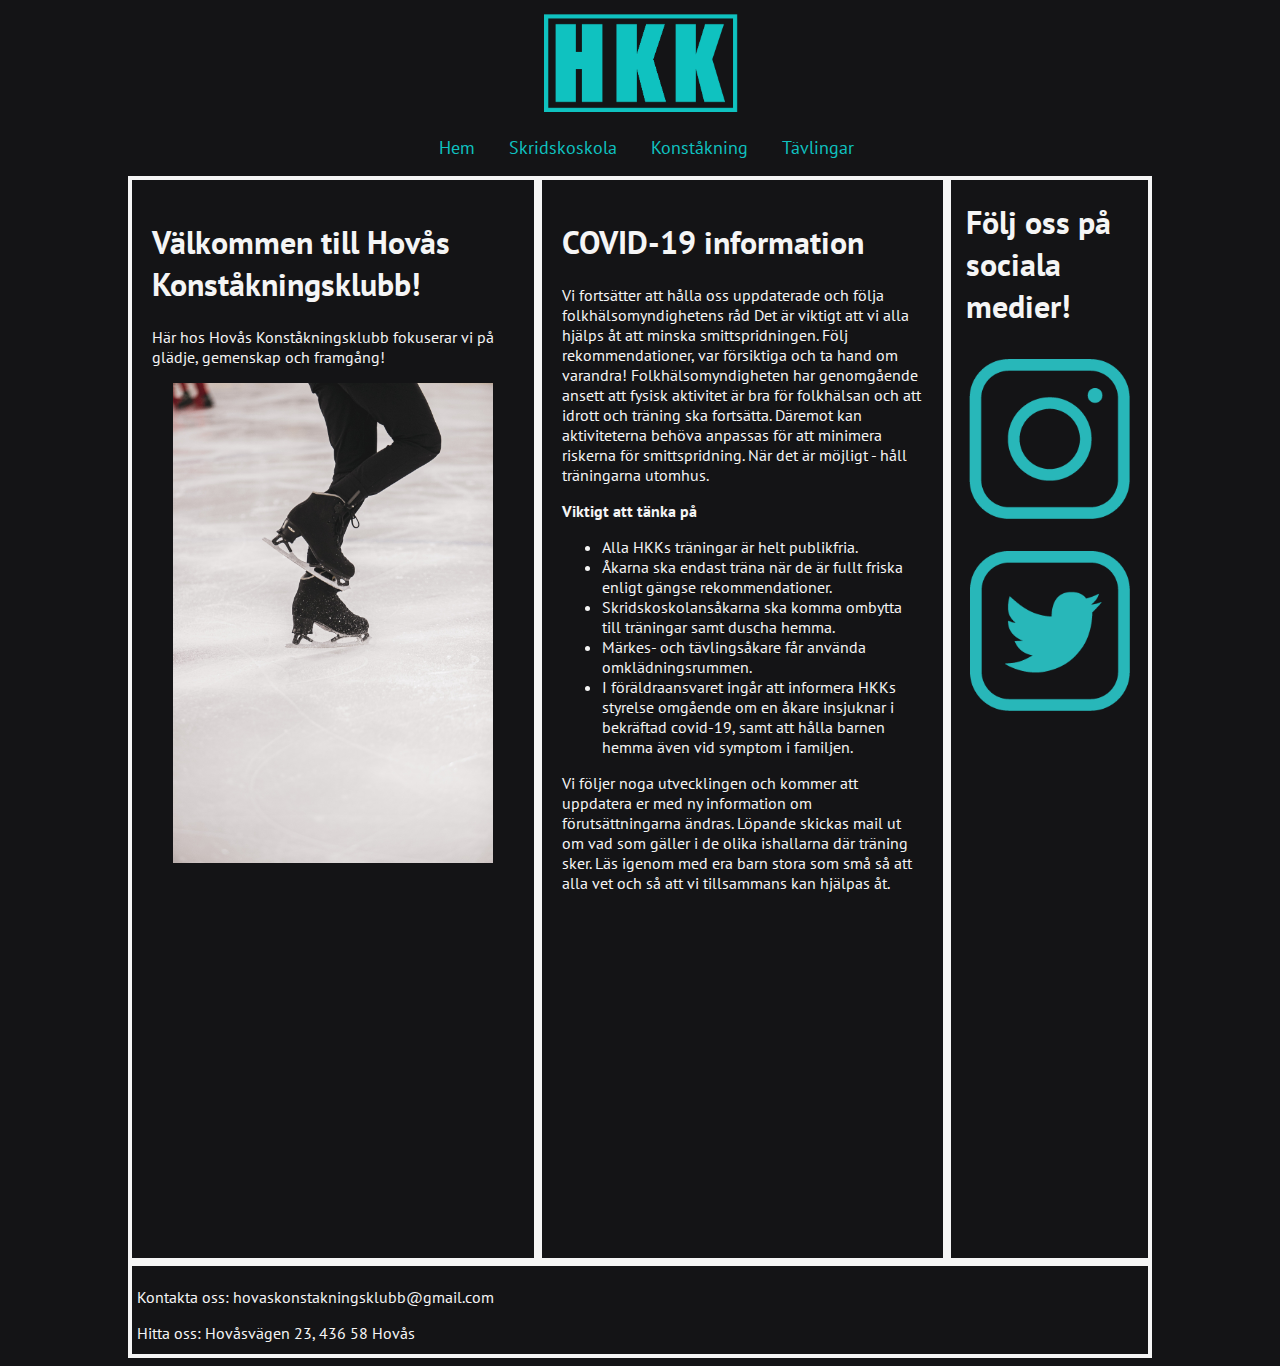
<file: index.html>
<!DOCTYPE html>
<html lang="en">
<head>
    <meta charset="UTF-8">
    <meta name="viewport" content="width=device-width, initial-scale=1.0">
    <meta http-equiv="X-UA-Compatible" content="ie=edge">
    <title>HKK</title>
    <link rel="stylesheet" href="css/style.css">
    <style>
       @import url('https://fonts.googleapis.com/css2?family=PT+Sans&display=swap');
        </style>
</head>
<body>

<div id="wrapper4"> 
    <header> 
        <div><img id="logga" src="img/logga.png" alt="logga"></div>
    </header>
    <nav>
        <ul class="navlinks navActive">
             <a href="#"><li>Hem</li></a>
             <a href="sks.html"><li>Skridskoskola</li></a>
             <a href="konstakning.html"><li>Konståkning</li></a>
             <a href="tavlingar.html"><li>Tävlingar</li></a>
        </ul>

        <div class="burger">
            <div class="line1"></div>
            <div class="line2"></div>
            <div class="line3"></div>
        </div>
    </nav>
    <section id="sec1">
        <h1>Välkommen till Hovås Konståkningsklubb!</h1>
       <p>Här hos Hovås Konståkningsklubb fokuserar vi på glädje, gemenskap och framgång!</p>
       <div><img id="skate" src="img/skate.jpg" alt="skate"></div>
    </section>
    <section id="sec2hem">
        <h1>COVID-19 information</h1>
        <p>Vi fortsätter att hålla oss uppdaterade och följa folkhälsomyndighetens råd
            Det är viktigt att vi alla hjälps åt att minska smittspridningen. Följ rekommendationer, var försiktiga och ta hand om varandra!
            Folkhälsomyndigheten har genomgående ansett att fysisk aktivitet är bra för folkhälsan och att idrott och träning ska fortsätta.
            Däremot kan aktiviteterna behöva anpassas för att minimera riskerna för smittspridning. När det är möjligt - håll träningarna utomhus.</p>
            <p><strong>Viktigt att tänka på</strong></p>
        <ul class="covid">
        <li>Alla HKKs träningar är helt publikfria.</li>
        <li>Åkarna ska endast träna när de är fullt friska enligt gängse rekommendationer.</li>
        <li>Skridskoskolansåkarna ska komma ombytta till träningar samt duscha hemma.</li>
        <li>Märkes- och tävlingsåkare får använda omklädningsrummen.</li> 
        <li>I föräldraansvaret ingår att informera HKKs styrelse omgående om en åkare insjuknar i bekräftad covid-19, samt att hålla barnen hemma även vid symptom i familjen.</li> 
        </ul>
        <p>Vi följer noga utvecklingen och kommer att uppdatera er med ny information om förutsättningarna ändras.
            Löpande skickas mail ut om vad som gäller i de olika ishallarna där träning sker.
            Läs igenom med era barn stora som små så att alla vet och så att vi tillsammans kan hjälpas åt.</p>
    </section>
    <section id="sec3">
        <h1>Följ oss på sociala medier!</h1>
        <img id="insta" src="img/Medier.png" alt="insta">
        <img id="twitt" src="img/medier2.png" alt="twitt">
    </section>
    <footer>
        <p>Kontakta oss: hovaskonstakningsklubb@gmail.com</p>
        <p>Hitta oss: Hovåsvägen 23, 436 58 Hovås</p>
    </footer>
</div>

<script src="js/script.js"></script>

</body>
</html>
</file>
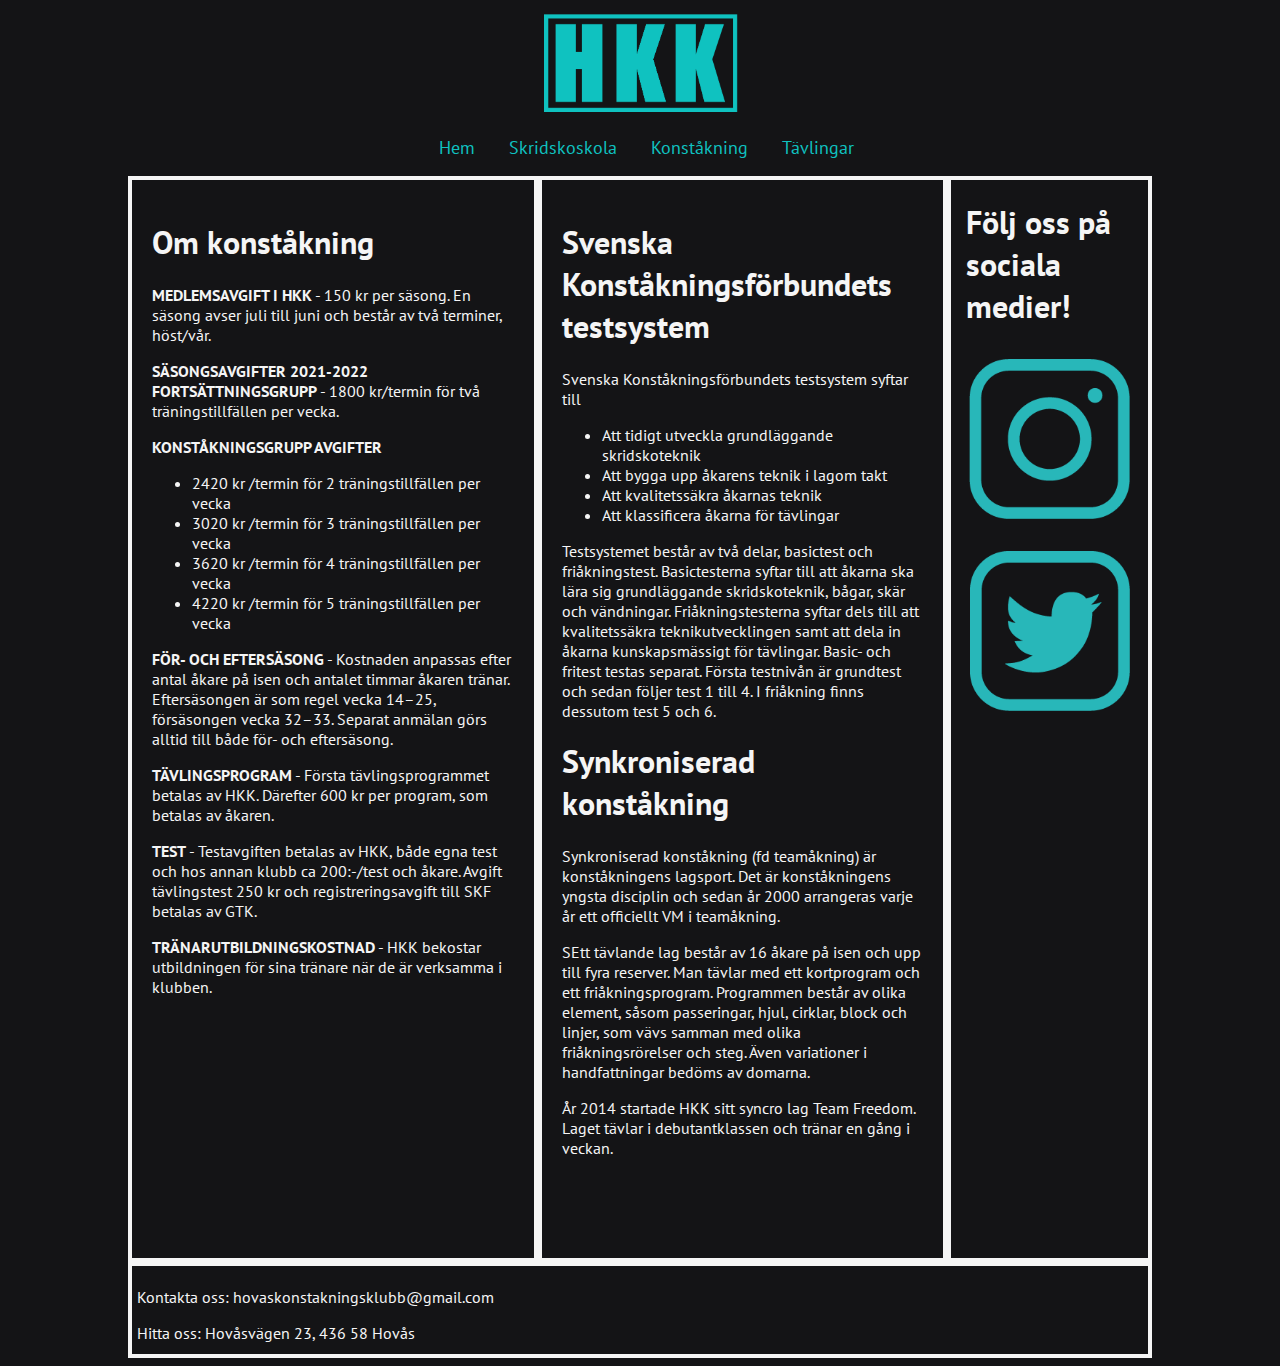
<file: konstakning.html>
<!DOCTYPE html>
<html lang="en">
<head>
    <meta charset="UTF-8">
    <meta name="viewport" content="width=device-width, initial-scale=1.0">
    <meta http-equiv="X-UA-Compatible" content="ie=edge">
    <title>HKK</title>
    <link rel="stylesheet" href="css/style.css">
    <style>
        @import url('https://fonts.googleapis.com/css2?family=PT+Sans&display=swap');
        </style>
</head>
<body>

<div id="wrapper"> 
    <header> 
        <div><img id="logga" src="img/logga.png" alt="logga"></div>
    </header>
    <nav>
        <ul class="navlinks navActive">
             <a href="index.html"><li>Hem</li></a>
             <a href="sks.html"><li>Skridskoskola</li></a>
             <a href="#"><li>Konståkning</li></a>
             <a href="tavlingar.html"><li>Tävlingar</li></a>
        </ul>

        <div class="burger">
            <div class="line1"></div>
            <div class="line2"></div>
            <div class="line3"></div>
        </div>
    </nav>
    <section id="sec1">
        <h1>Om konståkning</h1>
       <p><strong>MEDLEMSAVGIFT I HKK</strong> - 150 kr per säsong. En säsong avser juli till juni och består av två terminer, höst/vår.</p>
       <p><strong>SÄSONGSAVGIFTER 2021-2022 FORTSÄTTNINGSGRUPP</strong> - 1800 kr/termin för två träningstillfällen per vecka.</p>
       <p><strong>KONSTÅKNINGSGRUPP AVGIFTER</strong>
       <ul class="avgifter">
        <li>2420 kr /termin för 2 träningstillfällen per vecka</li>
        <li>3020 kr /termin för 3 träningstillfällen per vecka</li>
        <li>3620 kr /termin för 4 träningstillfällen per vecka</li> 
        <li>4220 kr /termin för 5 träningstillfällen per vecka</li> 
        </ul></p>
        <p><strong>FÖR- OCH EFTERSÄSONG</strong> - Kostnaden anpassas efter antal åkare på isen och antalet timmar åkaren tränar.
        Eftersäsongen är som regel vecka 14–25, försäsongen vecka 32–33. Separat anmälan görs alltid till både för- och eftersäsong. </p>
        <p><strong>TÄVLINGSPROGRAM</strong> - Första tävlingsprogrammet betalas av HKK. Därefter 600 kr per program, som betalas av åkaren.</p>
        <p><strong>TEST</strong> - Testavgiften betalas av HKK, både egna test och hos annan klubb ca 200:-/test och åkare. Avgift tävlingstest 250 kr och registreringsavgift till SKF betalas av GTK.</p>
        <p><strong>TRÄNARUTBILDNINGSKOSTNAD</strong> - HKK bekostar utbildningen för sina tränare när de är verksamma i klubben.</p>
    </section>
    <section id="sec2">
        <article id="sec2art1">
            <h1>Svenska Konståkningsförbundets testsystem</h1>
           <p> Svenska Konståkningsförbundets testsystem syftar till</p>
            <ul class="tester">
            <li>Att tidigt utveckla grundläggande skridskoteknik</li>
            <li>Att bygga upp åkarens teknik i lagom takt</li>
            <li>Att kvalitetssäkra åkarnas teknik</li> 
            <li>Att klassificera åkarna för tävlingar</li> 
            </ul>
            <p>Testsystemet består av två delar, basictest och friåkningstest. Basictesterna syftar till att åkarna ska 
            lära sig grundläggande skridskoteknik, bågar, skär och vändningar. Friåkningstesterna syftar dels till att 
            kvalitetssäkra teknikutvecklingen samt att dela in åkarna kunskapsmässigt för tävlingar. Basic- och fritest 
            testas separat. Första testnivån är grundtest och sedan följer test 1 till 4. I friåkning finns dessutom test 5 och 6.</p>
            </article>
            <article id="sec2art2">
                <h1>Synkroniserad konståkning</h1>
               <p>Synkroniserad konståkning (fd teamåkning) är konståkningens lagsport. Det är konståkningens yngsta disciplin 
                och sedan år 2000 arrangeras varje år ett officiellt VM i teamåkning.</p>
                <p>SEtt tävlande lag består av 16 åkare på isen och upp till fyra reserver. Man tävlar med ett kortprogram och ett 
                friåkningsprogram. Programmen består av olika element, såsom passeringar, hjul, cirklar, block och linjer, som vävs 
                samman med olika friåkningsrörelser och steg. Även variationer i handfattningar bedöms av domarna.</p>
                <p>År 2014 startade HKK sitt syncro lag Team Freedom. Laget tävlar i debutantklassen och tränar en gång i veckan. </p>
                </article>  
    </section>
    <section id="sec3">
        <h1>Följ oss på sociala medier!</h1>
        <img id="insta" src="img/Medier.png" alt="insta">
        <img id="twitt" src="img/medier2.png" alt="twitt">
    </section>
    <footer>
        <p>Kontakta oss: hovaskonstakningsklubb@gmail.com</p>
        <p>Hitta oss: Hovåsvägen 23, 436 58 Hovås</p>
    </footer>
</div>

<script src="js/script.js"></script>

</body>
</html>
</file>
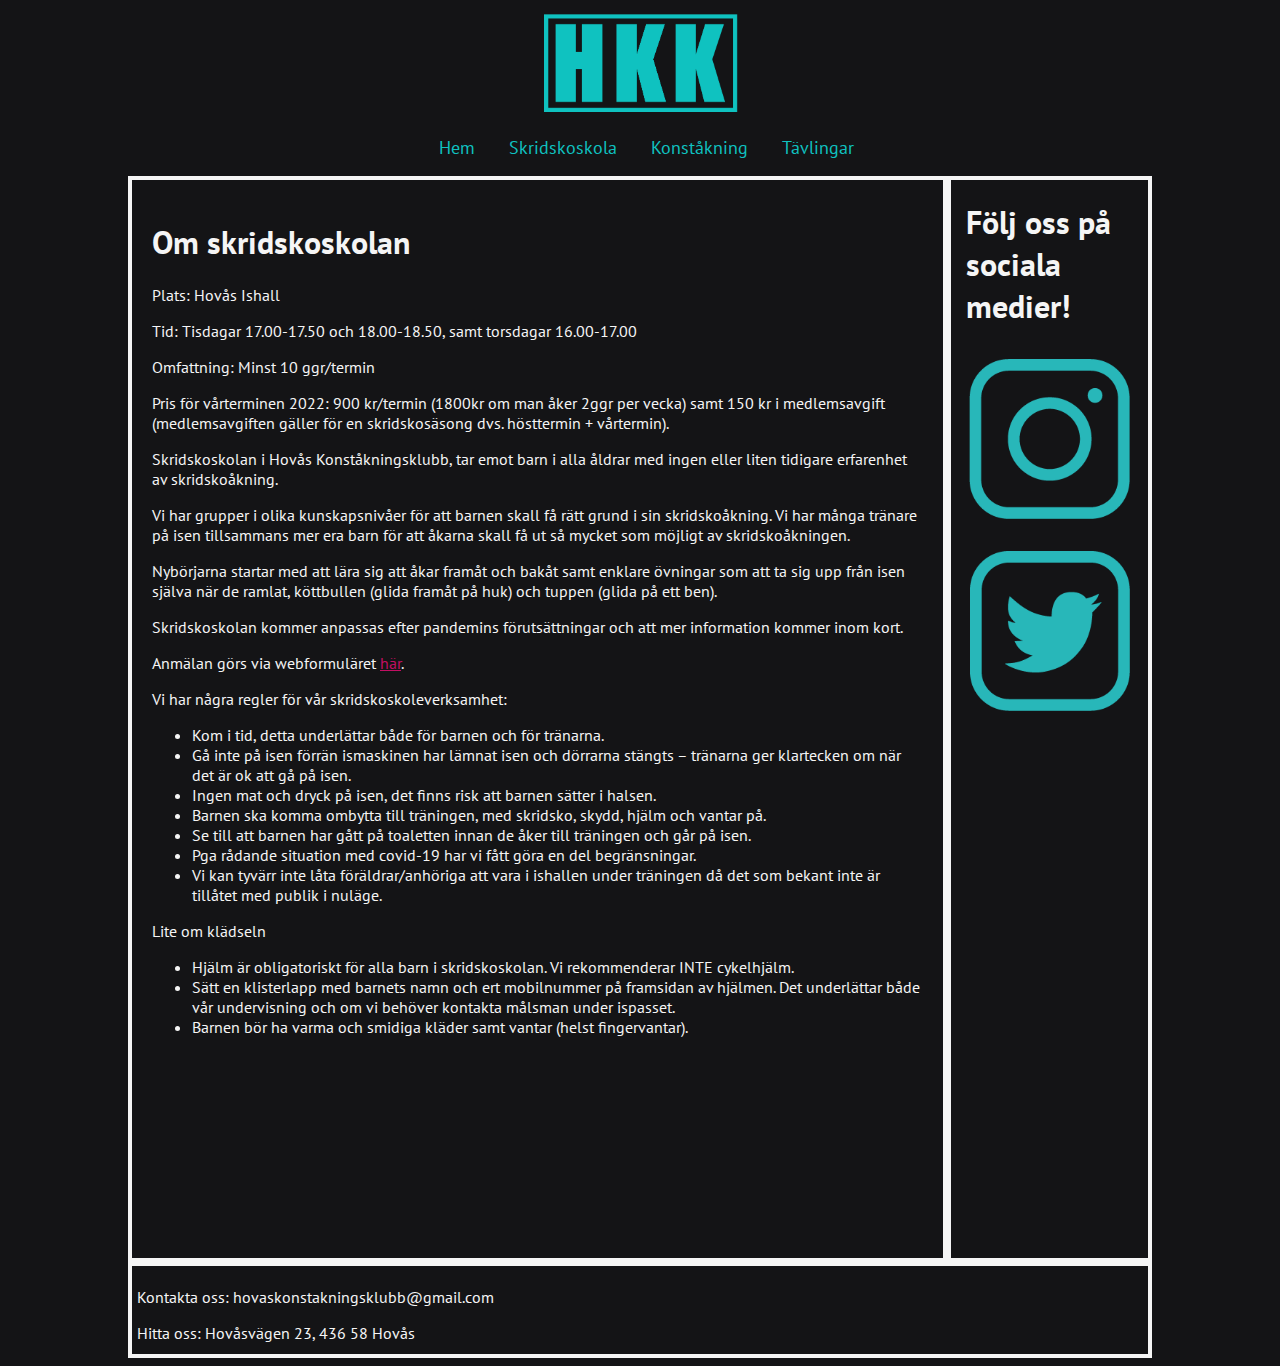
<file: sks.html>
<!DOCTYPE html>
<html lang="en">
<head>
    <meta charset="UTF-8">
    <meta name="viewport" content="width=device-width, initial-scale=1.0">
    <meta http-equiv="X-UA-Compatible" content="ie=edge">
    <title>HKK</title>
    <link rel="stylesheet" href="css/style.css">
    <style>
        @import url('https://fonts.googleapis.com/css2?family=PT+Sans&display=swap');
        </style>
</head>
<body>

<div id="wrapper2"> 
    <header> 
        <div><img id="logga" src="img/logga.png" alt="logga"></div>
    </header>
    <nav>
        <ul class="navlinks navActive">
            <a href="index.html"><li>Hem</li></a>
            <a href="#"><li>Skridskoskola</li></a>
            <a href="konstakning.html"><li>Konståkning</li></a>
            <a href="tavlingar.html"><li>Tävlingar</li></a>
       </ul>

       <div class="burger">
           <div class="line1"></div>
           <div class="line2"></div>
           <div class="line3"></div>
       </div>
    </nav>

    <section id="sec1">
        <h1>Om skridskoskolan</h1>
       <p>Plats: Hovås Ishall</p>

       <p>Tid:  Tisdagar 17.00-17.50 och 18.00-18.50, samt torsdagar 16.00-17.00<p>
        
        <p>Omfattning:  Minst 10 ggr/termin</p>
        
        <p>Pris för vårterminen 2022: 900 kr/termin (1800kr om man åker 2ggr per vecka) samt 150 kr i medlemsavgift (medlemsavgiften gäller för en skridskosäsong dvs. hösttermin + vårtermin).</p> 
        
        <p>Skridskoskolan i Hovås Konståkningsklubb, tar emot barn i alla åldrar med ingen eller liten tidigare erfarenhet av skridskoåkning.</p> 
        
        <p>Vi har grupper i olika kunskapsnivåer för att barnen skall få rätt grund i sin skridskoåkning. Vi har många tränare på isen tillsammans mer era barn för att åkarna skall få ut så mycket som möjligt av skridskoåkningen.</p>
        
        <p>Nybörjarna startar med att lära sig att åkar framåt och bakåt samt enklare övningar som att ta sig upp från isen själva när de ramlat, köttbullen (glida framåt på huk) och tuppen (glida på ett ben).</p>
        
        <p>Skridskoskolan kommer anpassas efter pandemins förutsättningar och att mer information kommer inom kort.</p>

        <p>Anmälan görs via webformuläret <span style="color: rgb(194, 15, 99)"><u>här</u></span>.</p>

        <p>Vi har några regler för vår skridskoskoleverksamhet:</p>
        <ul class="regler">
        <li>Kom i tid, detta underlättar både för barnen och för tränarna.</li>
        <li>Gå inte på isen förrän ismaskinen har lämnat isen och dörrarna stängts – tränarna ger klartecken om när det är ok att gå på isen.</li>
        <li>Ingen mat och dryck på isen, det finns risk att barnen sätter i halsen.</li>
        <li>Barnen ska komma ombytta till träningen, med skridsko, skydd, hjälm och vantar på.</li>
        <li>Se till att barnen har gått på toaletten innan de åker till träningen och går på isen.</li>
        <li>Pga rådande situation med covid-19 har vi fått göra en del begränsningar.</li>
        <li>Vi kan tyvärr inte låta föräldrar/anhöriga att vara i ishallen under träningen då det som bekant inte är tillåtet med publik i nuläge.</li>
        </ul> 

        <p>Lite om klädseln</p>
        <ul class="klädsel">
        <li>Hjälm är obligatoriskt för alla barn i skridskoskolan. Vi rekommenderar INTE cykelhjälm.</li>
        <li>Sätt en klisterlapp med barnets namn och ert mobilnummer på framsidan av hjälmen. Det underlättar både vår undervisning och om vi behöver kontakta målsman under ispasset.</li>
        <li>Barnen bör ha varma och smidiga kläder samt vantar (helst fingervantar).</li> 
        </ul>
       
    </section>
    <section id="sec3">
        <h1>Följ oss på sociala medier!</h1>
        <img id="insta" src="img/Medier.png" alt="insta">
        <img id="twitt" src="img/medier2.png" alt="twitt">
    </section>
    <footer>
        <p>Kontakta oss: hovaskonstakningsklubb@gmail.com</p>
        <p>Hitta oss: Hovåsvägen 23, 436 58 Hovås</p>
    </footer>
</div>

<script src="js/script.js"></script>

</body>
</html>
</file>
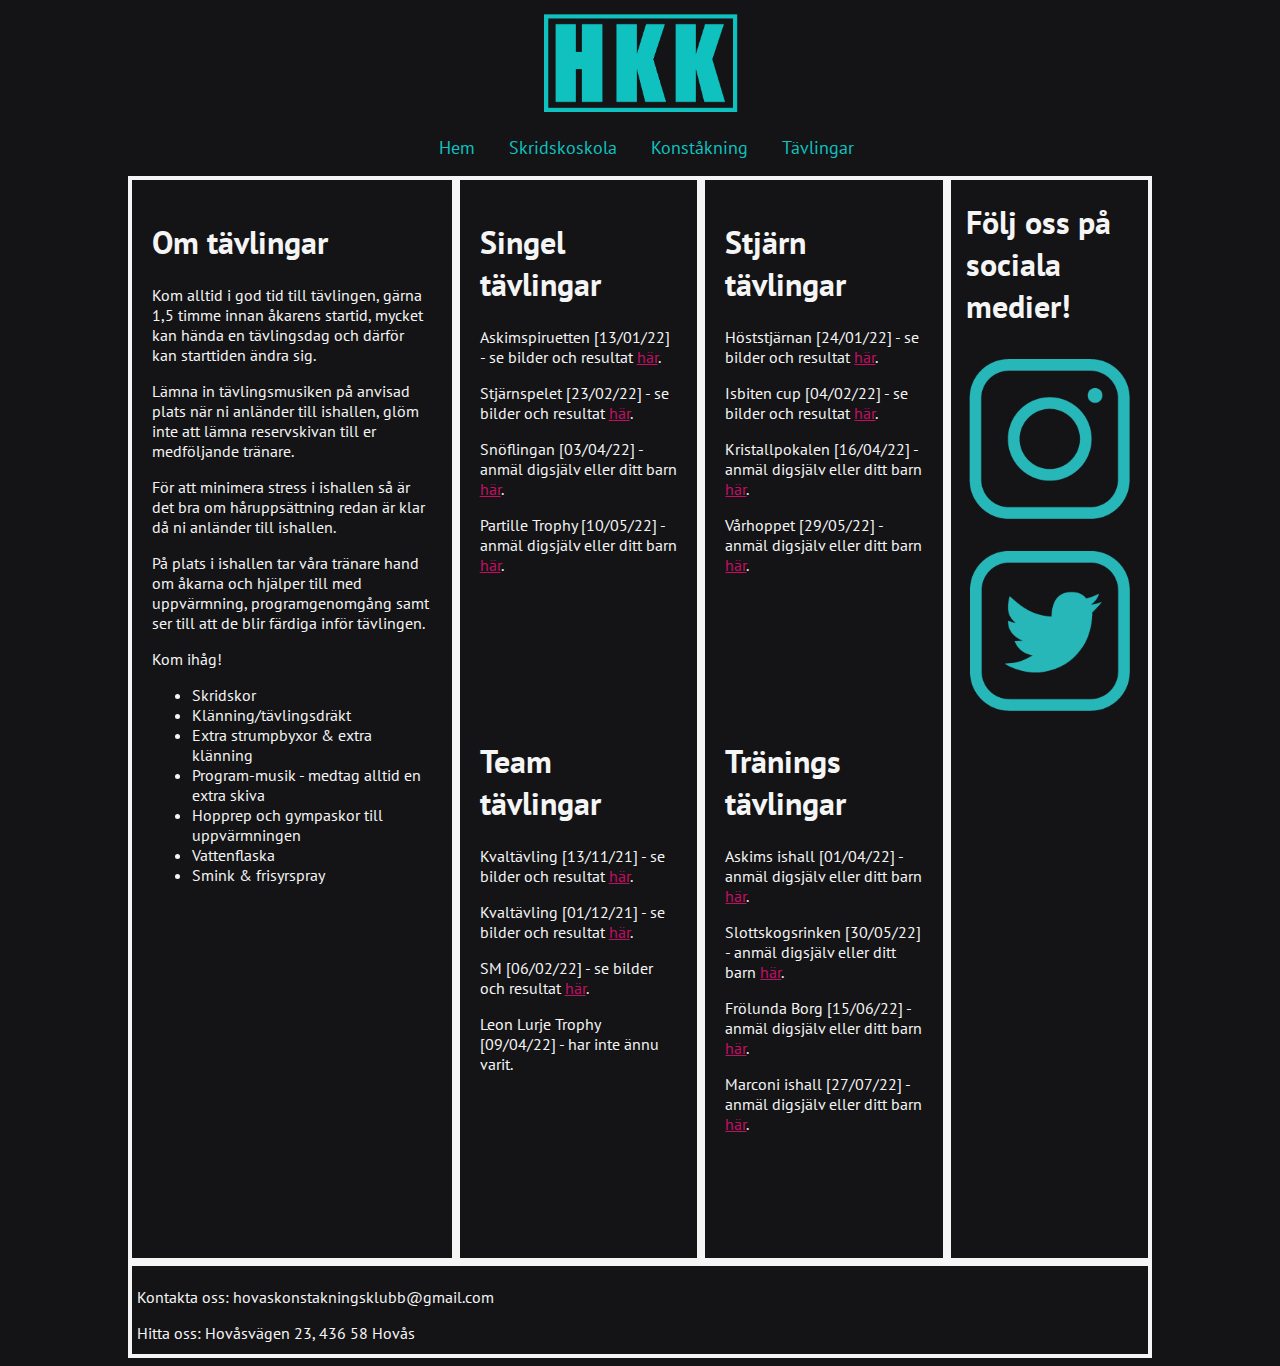
<file: tavlingar.html>
<!DOCTYPE html>
<html lang="en">
<head>
    <meta charset="UTF-8">
    <meta name="viewport" content="width=device-width, initial-scale=1.0">
    <meta http-equiv="X-UA-Compatible" content="ie=edge">
    <title>HKK</title>
    <link rel="stylesheet" href="css/style.css">
    <style>
       @import url('https://fonts.googleapis.com/css2?family=PT+Sans&display=swap');
        </style>
</head>
<body>

<div id="wrapper3">
    <header> 
        <div><img id="logga" src="img/logga.png" alt="logga"></div>
    </header>
    <nav>
        <ul class="navlinks navActive">
            <a href="index.html"><li>Hem</li></a>
            <a href="sks.html"><li>Skridskoskola</li></a>
            <a href="konstakning.html"><li>Konståkning</li></a>
            <a href="#"><li>Tävlingar</li></a>
       </ul>

       <div class="burger">
           <div class="line1"></div>
           <div class="line2"></div>
           <div class="line3"></div>
       </div>
    </nav>

    <section id="sec1">
        <h1>Om tävlingar</h1>
       <p>Kom alltid i god tid till tävlingen, gärna 1,5 timme innan åkarens startid, mycket kan hända en tävlingsdag och därför kan starttiden ändra sig.</p>

        <p>Lämna in tävlingsmusiken på anvisad plats när ni anländer till ishallen, glöm inte att lämna reservskivan till er medföljande tränare.</p>
        
       <p>För att minimera stress i ishallen så är det bra om håruppsättning redan är klar då ni anländer till ishallen.</p>
        
        <p>På plats i ishallen tar våra tränare hand om åkarna och hjälper till med uppvärmning, programgenomgång samt ser till att de blir färdiga inför tävlingen.</p>

        <p>Kom ihåg!</p>
        <ul class="komihag">
        <li>Skridskor</li>
        <li>Klänning/tävlingsdräkt</li>
        <li>Extra strumpbyxor & extra klänning</li> 
        <li>Program-musik - medtag alltid en extra skiva</li>
        <li>Hopprep och gympaskor till uppvärmningen</li>
        <li>Vattenflaska</li>
        <li>Smink & frisyrspray</li>
        </ul>
    </section>

    <section id="sec2">
        <article id="sec2art1">
        <h1>Singel tävlingar</h1>
       <p>Askimspiruetten [13/01/22] - se bilder och resultat <span style="color: rgb(194, 15, 99)"><u>här</u></span>.</p>
       <p>Stjärnspelet [23/02/22] - se bilder och resultat <span style="color: rgb(194, 15, 99)"><u>här</u></span>.</p>
       <p>Snöflingan [03/04/22] - anmäl digsjälv eller ditt barn <span style="color: rgb(194, 15, 99)"><u>här</u></span>.</p>
       <p>Partille Trophy [10/05/22] - anmäl digsjälv eller ditt barn <span style="color: rgb(194, 15, 99)"><u>här</u></span>.</p>
        </article>
        <article id="sec2art2">
            <h1>Team tävlingar</h1>
        <p>Kvaltävling [13/11/21] - se bilder och resultat <span style="color: rgb(194, 15, 99)"><u>här</u></span>.</p>
       <p>Kvaltävling [01/12/21] - se bilder och resultat <span style="color: rgb(194, 15, 99)"><u>här</u></span>.</p>
       <p>SM [06/02/22] - se bilder och resultat <span style="color: rgb(194, 15, 99)"><u>här</u></span>.</p>
       <p>Leon Lurje Trophy [09/04/22] - har inte ännu varit.</p>
            </article>  
    </section>

    <section id="sec4">
        <article id="sec4art1">
            <h1>Stjärn tävlingar</h1>
            <p>Höststjärnan [24/01/22] - se bilder och resultat <span style="color: rgb(194, 15, 99)"><u>här</u></span>.</p>
            <p>Isbiten cup [04/02/22] - se bilder och resultat <span style="color: rgb(194, 15, 99)"><u>här</u></span>.</p>
            <p>Kristallpokalen [16/04/22] - anmäl digsjälv eller ditt barn <span style="color: rgb(194, 15, 99)"><u>här</u></span>.</p>
            <p>Vårhoppet [29/05/22] - anmäl digsjälv eller ditt barn <span style="color: rgb(194, 15, 99)"><u>här</u></span>.</p>
            </article>
            <article id="sec4art2">
                <h1>Tränings tävlingar</h1>
             <p>Askims ishall [01/04/22] - anmäl digsjälv eller ditt barn <span style="color: rgb(194, 15, 99)"><u>här</u></span>.</p>
             <p>Slottskogsrinken [30/05/22] - anmäl digsjälv eller ditt barn <span style="color: rgb(194, 15, 99)"><u>här</u></span>.</p>
             <p>Frölunda Borg [15/06/22] - anmäl digsjälv eller ditt barn <span style="color: rgb(194, 15, 99)"><u>här</u></span>.</p>
             <p>Marconi ishall [27/07/22] - anmäl digsjälv eller ditt barn <span style="color: rgb(194, 15, 99)"><u>här</u></span>.</p>
                </article>
    </section>

    <section id="sec3">
        <h1>Följ oss på sociala medier!</h1>
        <img id="insta" src="img/Medier.png" alt="insta">
        <img id="twitt" src="img/medier2.png" alt="twitt">
    </section>

    <footer>
        <p>Kontakta oss: hovaskonstakningsklubb@gmail.com</p>
        <p>Hitta oss: Hovåsvägen 23, 436 58 Hovås</p>
    </footer>

</div>

<script src="js/script.js"></script>

</body>
</html>
</file>
<file: css/style.css>
body {
    background-color: rgb(20, 20, 22);
    font-family: "PT Sans";
}

    #wrapper {
        display: grid;
        width: 80vw;
        min-height: 150vh;
        margin: auto;
        grid-template-areas: 
        'hd hd hd'
        'nv nv nv'
        'sc1 sc2 sc3'
        'ft ft ft';
        grid-template-columns: 1fr 1fr 0.5fr;
        grid-template-rows: 7rem 3.5rem auto 6rem;
    }

    #wrapper2 {
        display: grid;
        width: 80vw;
        min-height: 150vh;
        margin: auto;
        grid-template-areas: 
        'hd hd'
        'nv nv'
        'sc1 sc3'
        'ft ft';
        grid-template-columns: 2fr 0.5fr;
        grid-template-rows: 7rem 3.5rem auto 6rem;
    }

    #wrapper3 {
        display: grid;
        width: 80vw;
        min-height: 150vh;
        margin: auto;
        grid-template-areas: 
        'hd hd hd hd'
        'nv nv nv nv'
        'sc1 sc2 sc4 sc3'
        'ft ft ft ft';
        grid-template-columns: 0.8fr 0.6fr 0.6fr 0.5fr;
        grid-template-rows: 7rem 3.5rem auto 6rem;
    }

    #wrapper4 {
        display: grid;
        width: 80vw;
        min-height: 150vh;
        margin: auto;
        grid-template-areas: 
        'hd hd hd'
        'nv nv nv'
        'sc1 sc2 sc3'
        'ft ft ft';
        grid-template-columns: 1fr 1fr 0.5fr;
        grid-template-rows: 7rem 3.5rem auto 6rem;
    }

    header {
        display: grid;
        grid-area: hd;
        background-color: rgb(20, 20, 22);
    }
    
    #logga {
        display: grid;
        width: 13rem;
        margin: auto;
    }

    #skate{
        height: 30rem;
        margin-left: auto;
        margin-right: auto;
        display: block;
    }

    nav {
        display: grid;
        grid-area: nv;
        background-color: rgb(20, 20, 22);
    }

    nav ul{
        list-style-type: none;
        margin: auto;
        padding-right: 28px;
    }

    nav ul a{
        display: inline-block;
        padding: 15px;
        text-decoration: none;
        color: rgb(15, 194, 192);
        transition: 0.3s ease-in;
        border-radius: 5px;
        font-size: 18px;
    }

    nav ul a:hover{
        background-color: rgb(194, 15, 99);
        color: white;
        border-radius: 25px;
    }

    #sec1 {
        grid-area: sc1;
        background-color: rgb(20, 20, 22);
        border: solid 4px rgb(245, 245, 245);
        padding: 20px;
    }

    #sec1 h1 {
        color: rgb(245, 245, 245);
    }

    #sec1 p {
        color: rgb(245, 245, 245);
    }

    #sec1 ul {
        color: rgb(245, 245, 245);
    }

    #sec2 {
        display: grid;
        grid-area: sc2;
        background-color: rgb(20, 20, 22);
        border: solid 4px rgb(245, 245, 245);
        grid-template-areas:
        's2a1'
        's2a2';
        grid-template-rows: 50% 50%;
        padding: 20px;
    }

    #sec2 h1 {
        color: rgb(245, 245, 245);
    }

    #sec2 p {
        color: rgb(245, 245, 245);
    }

    #sec2 ul {
        color: rgb(245, 245, 245);
    }

    #sec2art1 {
        grid-area: s2a1;
    }
    #sec2art2 {
        grid-area: s2a2;
    }
    #sec4art1 {
        grid-area: s4a1;
    }
    #sec4art2 {
        grid-area: s4a2;
    }

    #sec2hem {
        grid-area: sc2;
        background-color: rgb(20, 20, 22);
        border: solid 4px rgb(245, 245, 245);
        padding: 20px;
    }

    #sec2hem h1 {
        color: rgb(245, 245, 245);
    }

    #sec2hem p {
        color: rgb(245, 245, 245);
    }

    #sec2hem ul {
        color: rgb(245, 245, 245);
    }

    #insta {
        height: 10rem;
        margin-left: auto;
        margin-right: auto;
        margin-top: 2rem;
        display: block;
    }

    #twitt {
        height: 10rem;
        margin-left: auto;
        margin-right: auto;
        margin-top: 2rem;
        display: block;
    }

    #sec4 {
        display: grid;
        grid-area: sc4;
        background-color: rgb(20, 20, 22);
        border: solid 4px rgb(245, 245, 245);
        grid-template-areas:
        's4a1'
        's4a2';
        grid-template-rows: 50% 50%;
        padding: 20px;
    }

    #sec4 h1 {
        color: rgb(245, 245, 245);
    }

    #sec4 p {
        color: rgb(245, 245, 245);
    }

    #sec3 {
        grid-area: sc3;
        background-color: rgb(20, 20, 22);
        border: solid 4px rgb(245, 245, 245);
    }

    #sec3 h1 {
        color: rgb(245, 245, 245);
        padding-left: 15px;
    }
    
    footer {
        grid-area: ft;
        background-color: rgb(20, 20, 22);
        border: solid 4px rgb(245, 245, 245);
        padding: 5px;
    }  

    footer p{
        color: rgb(245, 245, 245);
    }

@media screen and (max-width: 768px) {

    #wrapper4 {
        display: grid;
        width: 90vw;
        min-height: 300vh;
        margin: auto;
        grid-template-areas: 
        'hd'
        'nv'
        'sc1'
        'sc2'
        'sc3'
        'ft';
        grid-template-columns: 2.5fr;
        grid-template-rows: 7rem 5rem 40rem 60rem 17rem 7rem;
    }

    #wrapper {
        display: grid;
        width: 90vw;
        min-height: 300vh;
        margin: auto;
        grid-template-areas: 
        'hd'
        'nv'
        'sc1'
        'sc2'
        'sc3'
        'ft';
        grid-template-columns: 2.5fr;
        grid-template-rows: 7rem 5rem 60rem 65rem 17rem 7rem;
    }

    #wrapper2 {
        display: grid;
        width: 90vw;
        min-height: 300vh;
        margin: auto;
        grid-template-areas: 
        'hd'
        'nv'
        'sc1'
        'sc3'
        'ft';
        grid-template-columns: 2.5fr;
        grid-template-rows: 7rem 5rem 105rem 17rem 7rem;
    }

    #wrapper3 {
        display: grid;
        width: 90vw;
        min-height: 300vh;
        margin: auto;
        grid-template-areas: 
        'hd hd'
        'nv nv'
        'sc1 sc1'
        'sc2 sc4'
        'sc3 sc3'
        'ft ft';
        grid-template-columns: 1.25fr 1.25fr;
        grid-template-rows: 7rem 5rem 50rem 65rem 17rem 7rem;
    }


    nav {
        display: flex;
        justify-content: center;
        align-items: center;
    }

    .navlinks {
        display: flex;
        flex-direction: column;
        justify-content: space-around;
        position: absolute;
        height: 50vh;
        top: -85vh;
        align-items: center;
        width: 20%;
        background-color: rgb(20, 20, 22);
        border: solid 5px rgb(245, 245, 245);
        transition: all 1s;
    }

    .navActive {
        transform: translateY(112vh);
    }

    .burger div {
        width: 25px;
        height: 3px;
        background-color: rgb(194, 15, 99);
        margin: 5px;
        border-radius: 10%;
        transition: all 0.3s;
    }

    .toggle .line1 {
        transform: rotate(-45deg) translate(-5px, 6px);
    }

    .toggle .line2 {
        opacity: 0;
    }

    .toggle .line3 {
        transform: rotate(45deg) translate(-5px, -6px);
    }

    #insta {
        height: 7rem;
        display: inline-block;
        margin-left: 2rem;
    }

    #twitt {
        height: 7rem;
        display: inline-block;
        margin-left: 2rem;

    }

    #skate{
        height: 25rem;
        margin-left: auto;
        margin-right: auto;
        display: block;
    }
}
</file>
